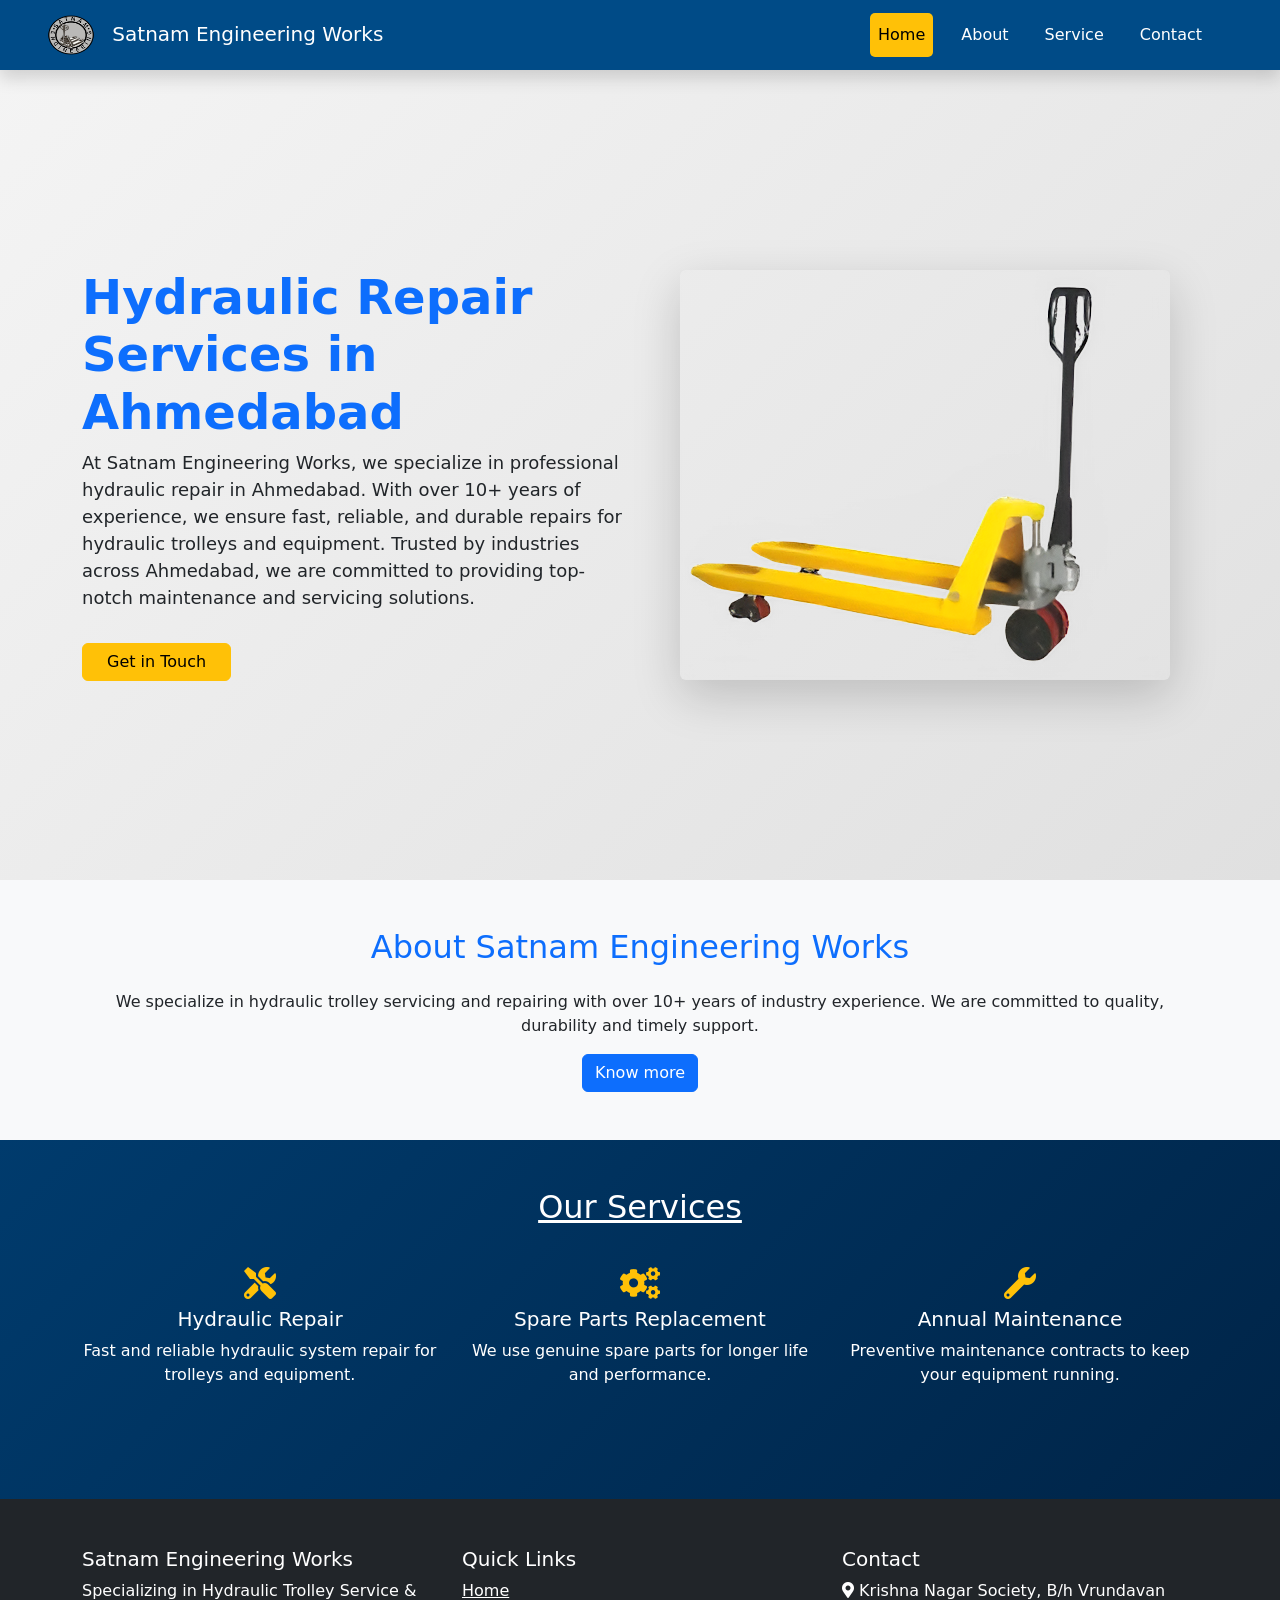
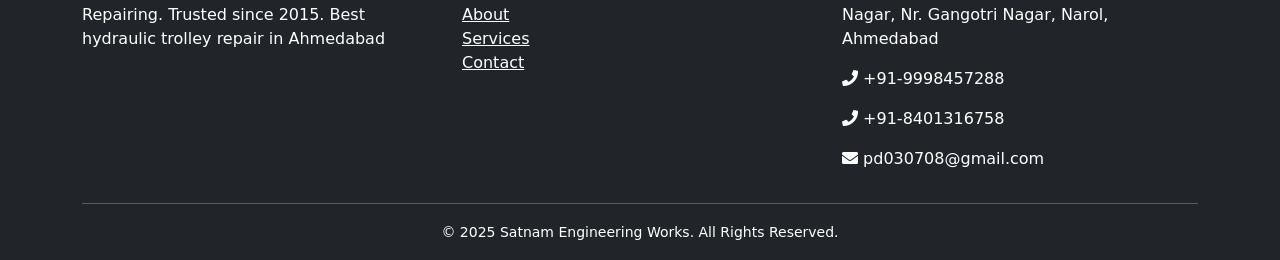
<file: index.html>
<!DOCTYPE html>
<html lang="en">
<head>
  
  <meta charset="UTF-8">
  <meta name="viewport" content="width=device-width, initial-scale=1.0">
  <title>Hydraulic Repair in Ahmedabad | Satnam Engineering Works</title>

  <!--Listing of Meta Tag-->
  <meta name="description" content="Satnam Engineering Works – Trusted hydraulic trolley repair service in Ahmedabad.">
  <meta name="description" content="Looking for hydraulic repair in Ahmedabad? Satnam Engineering Works provides trusted hydraulic trolley repair and maintenance services since 2015.">

  <meta name="google-site-verification" content="klrHnFTHwL9aHyQX_7skv_CvKyIuXBmH3JzewKHzxQg" />
  <meta name="keywords" content="Hydraulic trolley repair, trolley servicing, Ahmedabad hydraulic service, Satnam Engineering Works, hydraulic maintenance">
  <meta name="keywords" content="Hydraulic trolley repair in Ahmedabad, trolley servicing Ahmedabad, Ahmedabad hydraulic repair, Satnam Engineering Works Ahmedabad, hydraulic maintenance">
  <meta name="robots" content="index, follow">  
  <meta name="author" content="Satnam Engineering Works">
  <meta property="og:title" content="Satnam Engineering Works - Hydraulic Repairing in Ahmedabad" />
  
  <meta property="og:description" content="Professional Hydraulic Trolley Repairing & Maintenance Services Since 2015. Based in Narol, Ahmedabad." />
  <meta property="og:image" content="https://satnamengineeringworks.netlify.app/assets/images/logo.png" />
  <meta property="og:url" content="https://satnamengineeringworks.netlify.app/" />
  <meta property="og:type" content="website" />




  <!--End of Listing-->
  <!-- External CSS -->
  
  <link href="https://cdnjs.cloudflare.com/ajax/libs/font-awesome/5.10.0/css/all.min.css" rel="stylesheet">
  <!-- Bootstrap CSS from CDN (4.6.2) -->
  <link href="https://cdn.jsdelivr.net/npm/bootstrap@5.0.2/dist/css/bootstrap.min.css" rel="stylesheet" integrity="sha384-EVSTQN3/azprG1Anm3QDgpJLIm9Nao0Yz1ztcQTwFspd3yD65VohhpuuCOmLASjC" crossorigin="anonymous">

  <link rel="stylesheet" href="assets/css/owl.carousel.min.css">
  <link rel="stylesheet" href="assets/css/mycss.css">

  <!--Favicon-->
  <link rel="apple-touch-icon" sizes="180x180" href="/assets/favicon_io/apple-touch-icon.png">
  <link rel="icon" sizes="180x180"  sizes="180x180" href="/assets/favicon_io/android-chrome-192x192.png">
<link rel="icon" type="image/png" sizes="32x32" href="/assets/favicon_io/favicon-32x32.png">
<link rel="icon" type="image/png" sizes="16x16" href="/assets/favicon_io/favicon-16x16.png">
<link rel="manifest" href="/assets/favicon_io/site.webmanifest">
  
</head>

<body>

<div class=" position-relative nav-bar p-0">
  <div class=" position-relative p-0" style="z-index: 9;">
    <nav class="navbar navbar-expand-lg navbar-dark shadow p-lg-0">
      <div class="container-fluid">
          <a href="/index.html" class="navbar-brand d-block d-lg-none">
              <img src="assets/images/logo.png" alt="logo">
              Satnam Engineering Works
            </a>
        <button class="navbar-toggler" type="button" data-bs-toggle="collapse" data-bs-target="#navbarSupportedContent" aria-controls="navbarSupportedContent" aria-expanded="false" aria-label="Toggle navigation">
          <span class="navbar-toggler-icon"></span>
        </button>
        <div class="collapse navbar-collapse justify-content-between" id="navbarSupportedContent">
          <div class="navbar-nav float-left">
              <a href="/index.html" class="navbar-brand mx-4 d-none d-lg-block">
                <img src="assets/images/logo.png" alt="logo" width="70rm">
               Satnam Engineering Works
              </a>
            </div>
            
          <div class="navbar-nav  ml-auto py-0 mx-5">
            <li class="nav-item">
              <a href="/" class="nav-item nav-link active ">Home</a>
            </li>
            <li class="nav-item">
              <a href="/about.html" class="nav-item nav-link ">About</a>
            </li>
            <li class="nav-item dropdown">
              <a href="/service.html" class="nav-item nav-link ">Service</a>
            </li>
            <li class="nav-item">
              <a href="/contact.html" class="nav-item nav-link">Contact</a>
            </li>
          </div>
         
        </div>
      </div>
    </nav>
  </div>
</div>
<!--END Header Section-->
<section class="intro-section py-5">
    <div class="container">
      <div class="row align-items-center">
        <!-- Text Content -->
        <div class="col-md-6 mb-4 mb-md-0">
          <h1 class="display-5 fw-bold text-primary">Hydraulic Repair Services in Ahmedabad</h1>
          <p class="lead text-dark">
            At Satnam Engineering Works, we specialize in professional hydraulic repair in Ahmedabad. With over 10+ years of experience, we ensure fast, reliable, and durable repairs for hydraulic trolleys and equipment. Trusted by industries across Ahmedabad, we are committed to providing top-notch maintenance and servicing solutions.
          </p>
          <a href="/contact.html" class="btn btn-warning px-4 mt-3">Get in Touch</a>
        </div>
  
        <!-- Image Section -->
        <div class="col-md-6 text-center">
          <img src="assets/images/hand_pallet_trolley.png" alt="Hydraulic Trolley" class="img-fluid rounded shadow-lg">
        </div>
      </div>
    </div>
  </section>
  <!-- About us-->
  <section class="about-section py-5 bg-light">
    <div class="container text-center">
      <h2 class="text-primary mb-4">About Satnam Engineering Works</h2>
      <p class="text-dark">We specialize in hydraulic trolley servicing and repairing with over 10+ years of industry experience. We are committed to quality, durability and timely support.</p>
      <a href="/about.html" class="btn btn-primary">Know more</a>
    </div>
  </section>
  <!-- Services Start-->
  <section class="services-section py-5 mb-4">
    <div class="container">
      <h2 class="text-center text-white mb-4 pb-3 " style="text-decoration: underline;">Our Services</h2>
      <div class="row text-center">
        <div class="col-md-4 mb-4">
          <i class="fas fa-tools fa-2x text-warning mb-2"></i>
          <h5>Hydraulic Repair</h5>
          <p>Fast and reliable hydraulic system repair for trolleys and equipment.</p>
        </div>
        <div class="col-md-4 mb-4">
          <i class="fas fa-cogs fa-2x text-warning mb-2"></i>
          <h5>Spare Parts Replacement</h5>
          <p>We use genuine spare parts for longer life and performance.</p>
        </div>
        <div class="col-md-4 mb-4">
          <i class="fas fa-wrench fa-2x text-warning mb-2"></i>
          <h5>Annual Maintenance</h5>
          <p>Preventive maintenance contracts to keep your equipment running.</p>
        </div>
      </div>
    </div>
  </section>
<!--Footer Start-->
<footer class="bg-dark text-white pt-5 pb-3 mt-3">
  <div class="container">
    <div class="row">

      <!-- About -->
      <div class="col-md-4">
        <h5>Satnam Engineering Works</h5>
        <p>Specializing in Hydraulic Trolley Service & Repairing. Trusted since 2015. Best hydraulic trolley repair in Ahmedabad</p>
      </div>

      <!-- Quick Links -->
      <div class="col-md-4">
        <h5>Quick Links</h5>
        <ul class="list-unstyled">
          <li><a href="/" class="text-white">Home</a></li>
          <li><a href="/about.html" class="text-white">About</a></li>
          <li><a href="/service.html" class="text-white">Services</a></li>
          <li><a href="/contact.html" class="text-white">Contact</a></li>
        </ul>
      </div>

      <!-- Contact Info -->
      <div class="col-md-4">
        <h5>Contact</h5>
        <p><i class="fas fa-map-marker-alt"></i> Krishna Nagar Society, B/h Vrundavan Nagar, Nr. Gangotri Nagar, Narol, Ahmedabad </p>
        <p><i class="fas fa-phone"></i> +91-9998457288 </p>
        <p><i class="fas fa-phone"></i> +91-8401316758 </p>
        <p><i class="fas fa-envelope"></i> pd030708@gmail.com</p>
      </div>

    </div>
    <hr class="bg-white">
    <div class="text-center">
      <small>© 2025 Satnam Engineering Works. All Rights Reserved.</small>
    </div>
  </div>
</footer>

<!-- JS Dependencies --><!-- Bootstrap required JS files -->
<script src="https://code.jquery.com/jquery-3.6.4.min.js"></script>
<script src="https://cdn.jsdelivr.net/npm/bootstrap@5.0.2/dist/js/bootstrap.bundle.min.js" integrity="sha384-MrcW6ZMFYlzcLA8Nl+NtUVF0sA7MsXsP1UyJoMp4YLEuNSfAP+JcXn/tWtIaxVXM" crossorigin="anonymous"></script>

<!-- Optional: Navbar toggler styling for better visibility -->
<style>
  .navbar-toggler {
    border-color: #fff;
  }
</style>

<!-- Your local scripts -->
<script src="assets/js/owl.carousel.min.js"></script>


</body>
</html>
</file>
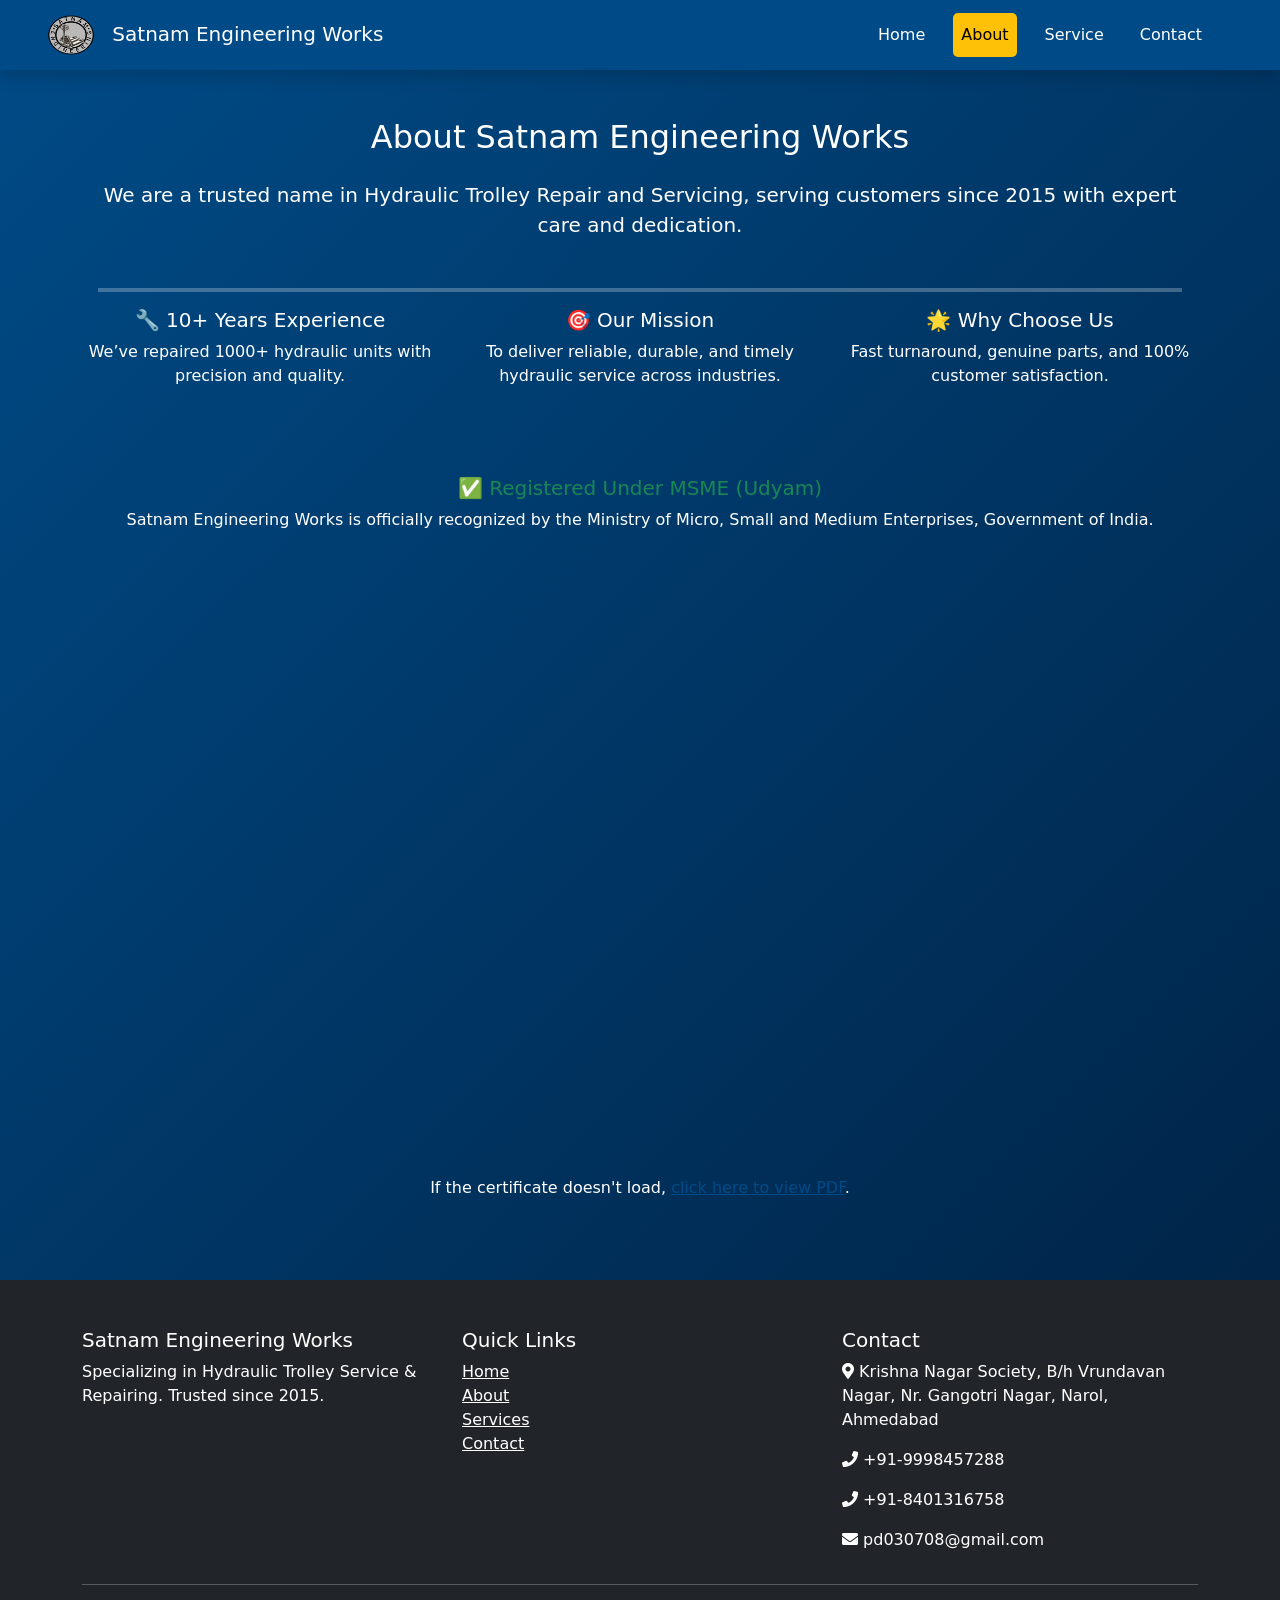
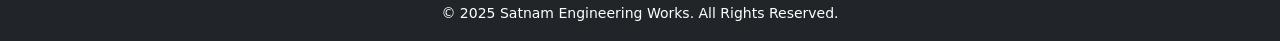
<file: about.html>
<!DOCTYPE html>
<html lang="en">
<head>
  <meta charset="UTF-8">
  <meta name="viewport" content="width=device-width, initial-scale=1.0">
  
<!-- Page Title -->
<title>Hydraulic Repair in Ahmedabad | Satnam Engineering Works | About us</title>


<!-- Meta Tags for SEO -->
<meta name="description" content="Know more about Satnam Engineering Works - Ahmedabad’s trusted name in hydraulic trolley repair and maintenance since 2015.">
<meta name="description" content="Know more about Satnam Engineering Works - Ahmedabad’s trusted name in hydraulic trolley repair and maintenance since 2015.">
<meta name="description" content="Looking for hydraulic repair in Ahmedabad? Satnam Engineering Works provides trusted hydraulic trolley repair and maintenance services since 2015.">

<meta name="keywords" content="About Satnam Engineering Works, Satnam Engineering, hydraulic repair Ahmedabad, hydraulic trolley experts">
<meta name="robots" content="index, follow">
<meta name="author" content="Satnam Engineering Works">

<!-- Open Graph for Social Sharing -->
<meta property="og:title" content="About Satnam Engineering Works | Hydraulic Repair Experts" />
<meta property="og:description" content="With 10+ years of experience, Satnam Engineering Works specializes in high-quality hydraulic trolley services in Ahmedabad." />
<meta property="og:image" content="https://satnamengineeringworks.netlify.app/assets/images/logo.png" />
<meta property="og:url" content="https://satnamengineeringworks.netlify.app/about.html" />
<meta property="og:type" content="website" />

  <!-- External CSS -->
  <link href="https://cdnjs.cloudflare.com/ajax/libs/font-awesome/5.10.0/css/all.min.css" rel="stylesheet">
  <link rel="stylesheet" href="assets/css/bootstrap.css">
  <link rel="stylesheet" href="assets/css/owl.carousel.min.css">
  <link rel="stylesheet" href="assets/css/mycss.css">
   <!--Favicon-->
   <link rel="apple-touch-icon" sizes="180x180" href="/assets/favicon_io/apple-touch-icon.png">
   <link rel="icon" sizes="180x180"  sizes="180x180" href="/assets/favicon_io/android-chrome-192x192.png">
 <link rel="icon" type="image/png" sizes="32x32" href="/assets/favicon_io/favicon-32x32.png">
 <link rel="icon" type="image/png" sizes="16x16" href="/assets/favicon_io/favicon-16x16.png">
 <link rel="manifest" href="/assets/favicon_io/site.webmanifest">
 <style>
  .responsive-iframe-container {
    position: relative;
    overflow: hidden;
    padding-top: 56.25%; /* 16:9 ratio */
  }

  .responsive-iframe-container iframe {
    position: absolute;
    top: 0;
    left: 0;
    width: 100%;
    height: 100%;
    border: 0;
  }
</style>

</head>

<body>

<div class=" position-relative nav-bar p-0">
  <div class=" position-relative p-0" style="z-index: 9;">
    <nav class="navbar navbar-expand-lg navbar-dark shadow p-lg-0">
      <div class="container-fluid">
          <a href="/index.html" class="navbar-brand d-block d-lg-none">
              <img src="assets/images/logo.png" alt="logo">
              Satnam Engineering Works
            </a>
        <button class="navbar-toggler" type="button" data-bs-toggle="collapse" data-bs-target="#navbarSupportedContent" aria-controls="navbarSupportedContent" aria-expanded="false" aria-label="Toggle navigation">
          <span class="navbar-toggler-icon"></span>
        </button>
        <div class="collapse navbar-collapse justify-content-between" id="navbarSupportedContent">
          <div class="navbar-nav float-left">
              <a href="/index.html" class="navbar-brand mx-4 d-none d-lg-block">
                <img src="assets/images/logo.png" alt="logo" width="70rm">
                Satnam Engineering Works
              </a>
            </div>
            
          <div class="navbar-nav  ml-auto py-0 mx-5">
            <li class="nav-item">
              <a href="/" class="nav-item nav-link  ">Home</a>
            </li>
            <li class="nav-item">
              <a href="/about.html" class="nav-item nav-link active ">About</a>
            </li>
            <li class="nav-item dropdown">
              <a href="/service.html" class="nav-item nav-link ">Service</a>
            </li>
            <li class="nav-item">
              <a href="/contact.html" class="nav-item nav-link">Contact</a>
            </li>
          </div>
         
        </div>
      </div>
    </nav>
  </div>
</div>
<!--END Header Section-->
<section class="about-us py-5">
    <div class="container">
      <h2 class="text-center text-white mb-4">About Satnam Engineering Works</h2>
      <p class="lead text-center mb-5">
        We are a trusted name in Hydraulic Trolley Repair and Servicing, serving customers since 2015 with expert care and dedication.
      </p>
      <hr style="border: 2px solid white" class="m-3">
      <div class="row text-center">
        <div class="col-md-4 mb-4">
          <h5>🔧 10+ Years Experience</h5>
          <p>We’ve repaired 1000+ hydraulic units with precision and quality.</p>
        </div>
        <div class="col-md-4 mb-4">
          <h5>🎯 Our Mission</h5>
          <p>To deliver reliable, durable, and timely hydraulic service across industries.</p>
        </div>
        <div class="col-md-4 mb-4">
          <h5>🌟 Why Choose Us</h5>
          <p>Fast turnaround, genuine parts, and 100% customer satisfaction.</p>
        </div>
      </div>
      <!--msme section-->
  
      <div class="text-center mt-5">
      <h5 class="text-success">✅ Registered Under MSME (Udyam)</h5>
      <p>Satnam Engineering Works is officially recognized by the Ministry of Micro, Small and Medium Enterprises, Government of India.</p>
      <div class="responsive-iframe-container mt-3">
        <iframe class="embed-responsive-item" src="assets/msme.pdf" allowfullscreen></iframe>
      </div>
      <p class="text-white">If the certificate doesn't load, <a href="assets/msme.pdf" target="_blank">click here to view PDF</a>.</p>

      </div>
      <!--end msme section-->
      
    </div>
  </section>
  
<!--Footer Start-->
<footer class="bg-dark text-white pt-5 pb-3 mt-3">
    <div class="container">
      <div class="row">
  
        <!-- About -->
        <div class="col-md-4">
          <h5>Satnam Engineering Works</h5>
          <p>Specializing in Hydraulic Trolley Service & Repairing. Trusted since 2015.</p>
        </div>
  
        <!-- Quick Links -->
        <div class="col-md-4">
            <h5>Quick Links</h5>
            <ul class="list-unstyled">
              <li><a href="/" class="text-white">Home</a></li>
              <li><a href="/about.html" class="text-white">About</a></li>
              <li><a href="/service.html" class="text-white">Services</a></li>
              <li><a href="/contact.html" class="text-white">Contact</a></li>
            </ul>
          </div>
    
  
        <!-- Contact Info -->
        <div class="col-md-4">
          <h5>Contact</h5>
          <p><i class="fas fa-map-marker-alt"></i> Krishna Nagar Society, B/h Vrundavan Nagar, Nr. Gangotri Nagar, Narol, Ahmedabad </p>
          <p><i class="fas fa-phone"></i> +91-9998457288 </p>
          <p><i class="fas fa-phone"></i> +91-8401316758 </p>
          <p><i class="fas fa-envelope"></i> pd030708@gmail.com</p>
  
          <!-- Social Icons -->
         
        </div>
  
      </div>
      <hr class="bg-white">
      <div class="text-center">
        <small>© 2025 Satnam Engineering Works. All Rights Reserved.</small>
      </div>
    </div>
  </footer>
  
     <script src="https://code.jquery.com/jquery-3.4.1.min.js"></script>
      <script src="assets/js/bootstrap.js"></script>
      <script src="assets/js/owl.carousel.min.js"></script>
  </body>
  </html>
</file>
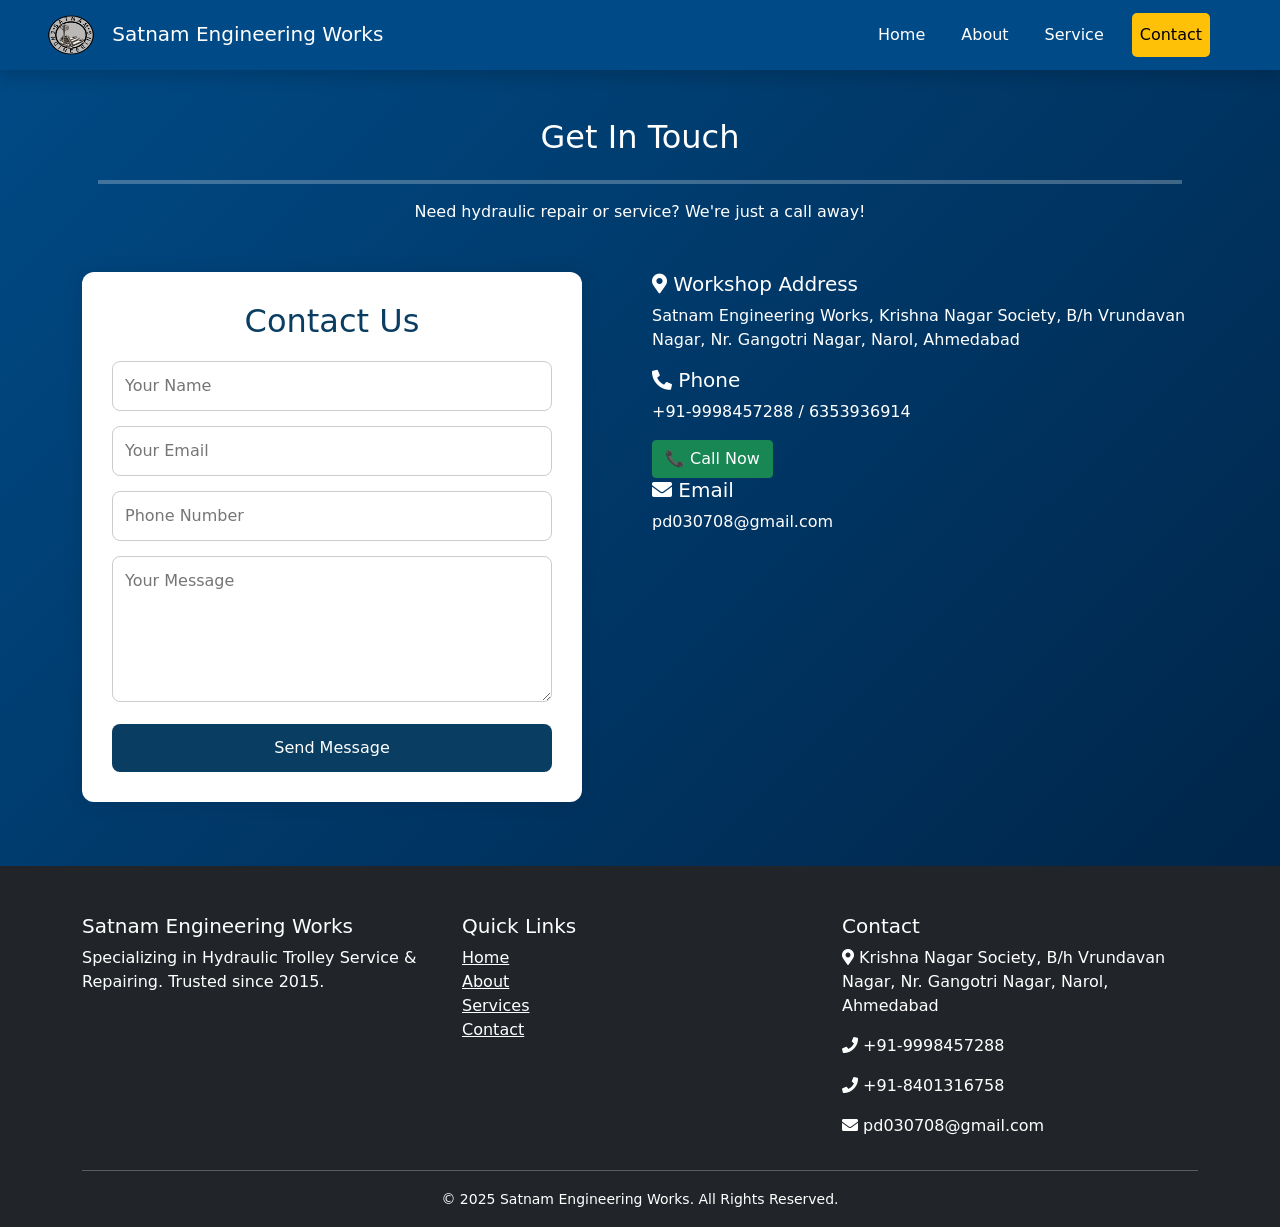
<file: contact.html>
<!DOCTYPE html>
<html lang="en">
<head>
  <meta charset="UTF-8">
  <meta name="viewport" content="width=device-width, initial-scale=1.0">
  <!-- Page Title -->

<title>Hydraulic Repair in Ahmedabad | Satnam Engineering Works | Contact Us </title>

<!-- Meta Tags for SEO -->
<meta name="description" content="Get in touch with Satnam Engineering Works for expert hydraulic trolley repair and maintenance services in Ahmedabad.">
<meta name="description" content="Looking for hydraulic repair in Ahmedabad? Satnam Engineering Works provides trusted hydraulic trolley repair and maintenance services since 2015.">

<meta name="keywords" content="Contact Satnam Engineering Works, Satnam Engineering contact, hydraulic repair Ahmedabad, hydraulic trolley services">
<meta name="robots" content="index, follow">
<meta name="author" content="Satnam Engineering Works">

<!-- Open Graph for Social Sharing -->
<meta property="og:title" content="Contact Satnam Engineering Works | Hydraulic Experts in Ahmedabad" />
<meta property="og:description" content="Reach out to Satnam Engineering Works for reliable hydraulic trolley services. Located in Narol, Ahmedabad." />
<meta property="og:image" content="https://satnamengineeringworks.netlify.app/assets/images/logo.png" />
<meta property="og:url" content="https://satnamengineeringworks.netlify.app/contact.html" />
<meta property="og:type" content="website" />

  <!-- External CSS -->
  <link href="https://cdnjs.cloudflare.com/ajax/libs/font-awesome/5.10.0/css/all.min.css" rel="stylesheet">
  <link rel="stylesheet" href="assets/css/bootstrap.css">
  <link rel="stylesheet" href="assets/css/owl.carousel.min.css">
  <link rel="stylesheet" href="assets/css/mycss.css">
  <link rel="stylesheet" href="assets/css/contact_form.css">
   <!--Favicon-->
   <link rel="apple-touch-icon" sizes="180x180" href="/assets/favicon_io/apple-touch-icon.png">
   <link rel="icon" sizes="180x180"  sizes="180x180" href="/assets/favicon_io/android-chrome-192x192.png">
 <link rel="icon" type="image/png" sizes="32x32" href="/assets/favicon_io/favicon-32x32.png">
 <link rel="icon" type="image/png" sizes="16x16" href="/assets/favicon_io/favicon-16x16.png">
 <link rel="manifest" href="/assets/favicon_io/site.webmanifest">
</head>

<body>

<div class=" position-relative nav-bar p-0">
  <div class=" position-relative p-0" style="z-index: 9;">
    <nav class="navbar navbar-expand-lg navbar-dark shadow p-lg-0">
      <div class="container-fluid">
          <a href="/index.html" class="navbar-brand d-block d-lg-none">
              <img src="assets/images/logo.png" alt="logo">
              Satnam Engineering Works
            </a>
        <button class="navbar-toggler" type="button" data-bs-toggle="collapse" data-bs-target="#navbarSupportedContent" aria-controls="navbarSupportedContent" aria-expanded="false" aria-label="Toggle navigation">
          <span class="navbar-toggler-icon"></span>
        </button>
        <div class="collapse navbar-collapse justify-content-between" id="navbarSupportedContent">
          <div class="navbar-nav float-left">
              <a href="/index.html" class="navbar-brand mx-4 d-none d-lg-block">
                <img src="assets/images/logo.png" alt="logo" width="70rm">
                Satnam Engineering Works
              </a>
            </div>
            
          <div class="navbar-nav  ml-auto py-0 mx-5">
            <li class="nav-item">
              <a href="/" class="nav-item nav-link  ">Home</a>
            </li>
            <li class="nav-item">
              <a href="/about.html" class="nav-item nav-link ">About</a>
            </li>
            <li class="nav-item dropdown">
              <a href="/service.html" class="nav-item nav-link ">Service</a>
            </li>
            <li class="nav-item">
              <a href="/contact.html" class="nav-item nav-link active">Contact</a>
            </li>
          </div>
         
        </div>
      </div>
    </nav>
  </div>
</div>
<!--END Header Section-->
<section class="py-5">
    <div class="container">
        <h2 class="text-center text-white mb-4">Get In Touch</h2>
        <hr style="border: 2px solid white" class="m-3">
        <div class="text-center mb-5">

            <p>Need hydraulic repair or service? We're just a call away!</p>
        </div>
        <!--Contact Form -->
        <div class="row">
            <div class="col-md-6">
                <form class="contact-form" action="https://formsubmit.co/pd030708@gmail.com" method="POST">
                    <h2>Contact Us</h2>
                    <input type="hidden" name="_captcha" value="false">
                    <input type="text" name="name" placeholder="Your Name" required>
                    <input type="email" name="email" placeholder="Your Email" required>
                    <input type="tel" name="phone" placeholder="Phone Number">
                    <textarea name="message" placeholder="Your Message" rows="5" required></textarea>
                    <button type="submit">Send Message</button>
                </form>
            </div>


            <!--End Form -->
            <!--Contact Details -->
            <div class="col-md-6">
                <h5><i class="fas fa-map-marker-alt text-white"></i> Workshop Address</h5>
                <p>Satnam Engineering Works, Krishna Nagar Society, B/h Vrundavan Nagar, Nr. Gangotri Nagar, Narol,
                    Ahmedabad</p>

                <h5><i class="fas fa-phone-alt text-white"></i> Phone</h5>
                <p>+91-9998457288 / 6353936914</p>
                <a href="tel:+919998457288" class="btn btn-success">
                    📞 Call Now
                </a>
                <h5><i class="fas fa-envelope text-white"></i> Email</h5>
                <p>pd030708@gmail.com</p>

            </div>
        </div>

        <!--End Details -->
    </div>
</section>
<!--Footer Start-->
<footer class="bg-dark text-white pt-5 pb-3 mt-3">
    <div class="container">
      <div class="row">
  
        <!-- About -->
        <div class="col-md-4">
          <h5>Satnam Engineering Works</h5>
          <p>Specializing in Hydraulic Trolley Service & Repairing. Trusted since 2015.</p>
        </div>
  
        <!-- Quick Links -->
        <div class="col-md-4">
            <h5>Quick Links</h5>
            <ul class="list-unstyled">
              <li><a href="/" class="text-white">Home</a></li>
              <li><a href="/about.html" class="text-white">About</a></li>
              <li><a href="/service.html" class="text-white">Services</a></li>
              <li><a href="/contact.html" class="text-white">Contact</a></li>
            </ul>
          </div>
    
  
        <!-- Contact Info -->
        <div class="col-md-4">
          <h5>Contact</h5>
          <p><i class="fas fa-map-marker-alt"></i> Krishna Nagar Society, B/h Vrundavan Nagar, Nr. Gangotri Nagar, Narol, Ahmedabad </p>
          <p><i class="fas fa-phone"></i> +91-9998457288 </p>
          <p><i class="fas fa-phone"></i> +91-8401316758 </p>
          <p><i class="fas fa-envelope"></i> pd030708@gmail.com</p>
  
          <!-- Social Icons -->
         
        </div>
  
      </div>
      <hr class="bg-white">
      <div class="text-center">
        <small>© 2025 Satnam Engineering Works. All Rights Reserved.</small>
      </div>
    </div>
  </footer>
  
     <script src="https://code.jquery.com/jquery-3.4.1.min.js"></script>
      <script src="assets/js/bootstrap.js"></script>
      <script src="assets/js/owl.carousel.min.js"></script>
  </body>
  </html>
</file>
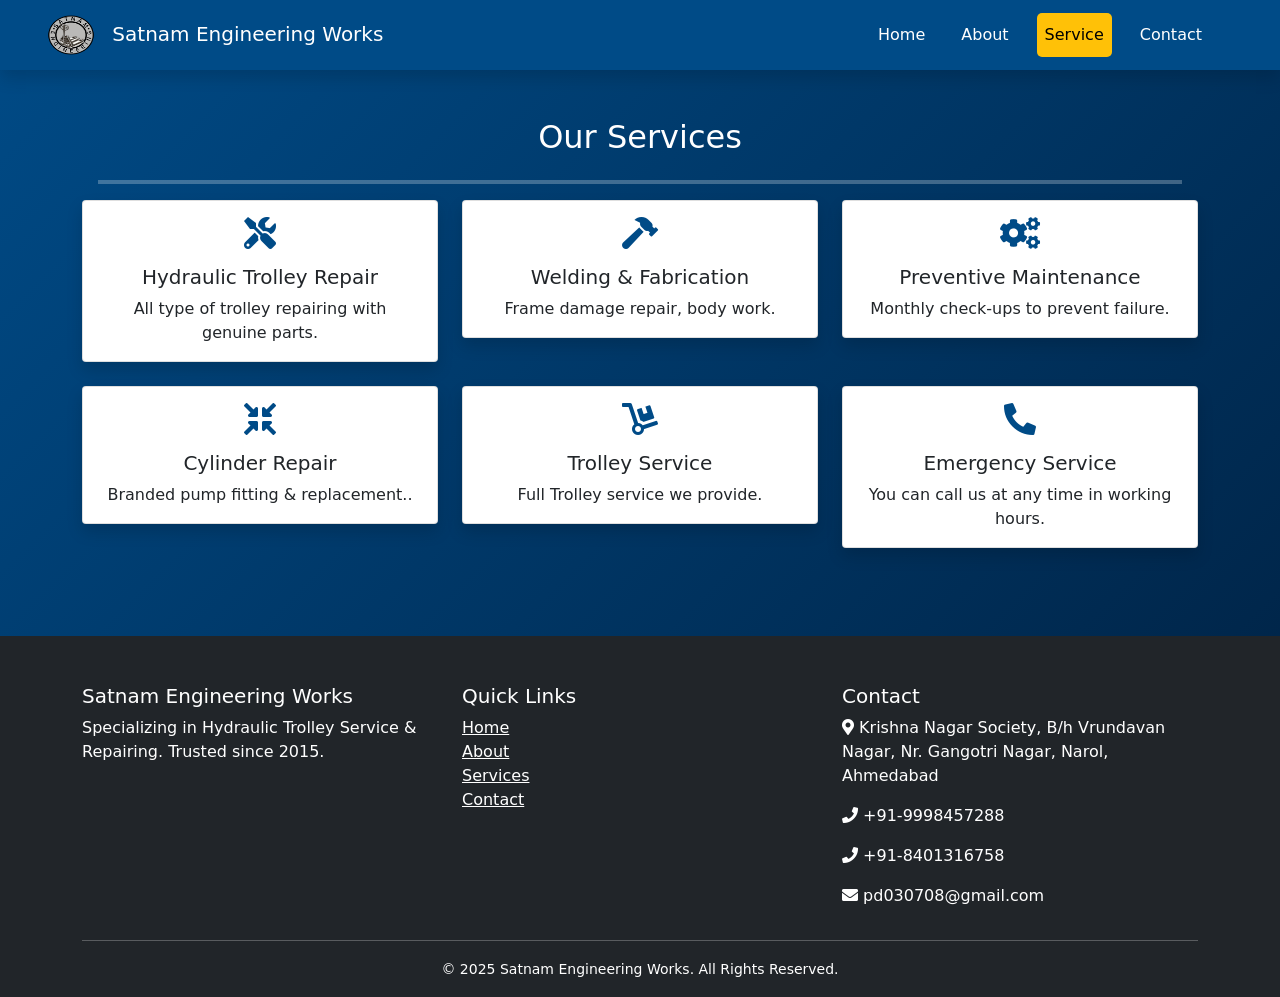
<file: service.html>
<!DOCTYPE html>
<html lang="en">
<head>
  <meta charset="UTF-8">
  <meta name="viewport" content="width=device-width, initial-scale=1.0">
  <!-- Page Title -->

<title>Hydraulic Repair in Ahmedabad | Satnam Engineering Works | Our Services</title>

<!-- Meta Tags for SEO -->
<meta name="description" content="Explore the professional hydraulic trolley repair, spare parts, and maintenance services offered by Satnam Engineering Works in Ahmedabad.">
<meta name="description" content="Looking for hydraulic repair in Ahmedabad? Satnam Engineering Works provides trusted hydraulic trolley repair and maintenance services since 2015.">

<meta name="keywords" content="hydraulic services Ahmedabad, trolley repair, spare parts hydraulic, Satnam Engineering Works services, Satnam Engineering Works">
<meta name="robots" content="index, follow">
<meta name="author" content="Satnam Engineering Works">

<!-- Open Graph for Social Sharing -->
<meta property="og:title" content="Hydraulic Trolley Services by Satnam Engineering Works" />
<meta property="og:description" content="Reliable hydraulic repair, maintenance & spare parts replacement in Narol, Ahmedabad. Trusted since 2015." />
<meta property="og:image" content="https://satnamengineeringworks.netlify.app/assets/images/logo.png" />
<meta property="og:url" content="https://satnamengineeringworks.netlify.app/service.html" />
<meta property="og:type" content="website" />


  <!-- External CSS -->
  <link href="https://cdnjs.cloudflare.com/ajax/libs/font-awesome/5.10.0/css/all.min.css" rel="stylesheet">
  <link rel="stylesheet" href="assets/css/bootstrap.css">
  <link rel="stylesheet" href="assets/css/owl.carousel.min.css">
  <link rel="stylesheet" href="assets/css/mycss.css">
   <!--Favicon-->
   <link rel="apple-touch-icon" sizes="180x180" href="/assets/favicon_io/apple-touch-icon.png">
   <link rel="icon" sizes="180x180"  sizes="180x180" href="/assets/favicon_io/android-chrome-192x192.png">
 <link rel="icon" type="image/png" sizes="32x32" href="/assets/favicon_io/favicon-32x32.png">
 <link rel="icon" type="image/png" sizes="16x16" href="/assets/favicon_io/favicon-16x16.png">
 <link rel="manifest" href="/assets/favicon_io/site.webmanifest">
</head>

<body>

<div class=" position-relative nav-bar p-0">
  <div class=" position-relative p-0" style="z-index: 9;">
    <nav class="navbar navbar-expand-lg navbar-dark shadow p-lg-0">
      <div class="container-fluid">
          <a href="/index.html" class="navbar-brand d-block d-lg-none">
              <img src="assets/images/logo.png" alt="logo">
              Satnam Engineering Works
            </a>
        <button class="navbar-toggler" type="button" data-bs-toggle="collapse" data-bs-target="#navbarSupportedContent" aria-controls="navbarSupportedContent" aria-expanded="false" aria-label="Toggle navigation">
          <span class="navbar-toggler-icon"></span>
        </button>
        <div class="collapse navbar-collapse justify-content-between" id="navbarSupportedContent">
          <div class="navbar-nav float-left">
              <a href="/index.html" class="navbar-brand mx-4 d-none d-lg-block">
                <img src="assets/images/logo.png" alt="logo" width="70rm">
                Satnam Engineering Works
              </a>
            </div>
            
          <div class="navbar-nav  ml-auto py-0 mx-5">
            <li class="nav-item">
              <a href="/" class="nav-item nav-link  ">Home</a>
            </li>
            <li class="nav-item">
              <a href="/about.html" class="nav-item nav-link ">About</a>
            </li>
            <li class="nav-item dropdown">
              <a href="/service.html" class="nav-item nav-link active">Service</a>
            </li>
            <li class="nav-item">
              <a href="/contact.html" class="nav-item nav-link">Contact</a>
            </li>
          </div>
         
        </div>
      </div>
    </nav>
  </div>
</div>
<!--END Header Section-->
<section class="py-5">
    <div class="container">
        <h2 class="text-center text-white mb-4">Our Services</h2>
        <hr style="border: 2px solid white" class="m-3">
        <div class="row text-center">
            <div class="col-md-4 mb-4">
                <div class="card shadow">
                    <div class="card-body">
                        <i class="fas fa-tools fa-2x text-primary mb-3"></i>
                        <h5 class="card-title text-dark">Hydraulic Trolley Repair</h5>
                        <p class="card-text text-dark">All type of trolley repairing with genuine parts.</p>
                    </div>
                </div>
            </div>
            <!-- Welding & Fabrication -->
            <div class="col-md-4 mb-4">
                <div class="card shadow">
                    <div class="card-body">
                        <i class="fas fa-hammer fa-2x text-primary mb-3"></i>
                        <h5 class="card-title text-dark">Welding & Fabrication</h5>
                        <p class="card-text text-dark">Frame damage repair, body work.</p>
                    </div>
                </div>
            </div>
             <!-- Preventive Maintenance -->
             <div class="col-md-4 mb-4">
                <div class="card shadow">
                    <div class="card-body">
                        <i class="fas fa-cogs fa-2x text-primary mb-3"></i>
                        <h5 class="card-title text-dark">Preventive Maintenance</h5>
                        <p class="card-text text-dark">Monthly check-ups to prevent failure.</p>
                    </div>
                </div>
            </div>
             <!-- Cylinder Repair -->
             <div class="col-md-4 mb-4">
                <div class="card shadow">
                    <div class="card-body">
                        <i class="fas fa-compress-arrows-alt fa-2x text-primary mb-3"></i>
                        <h5 class="card-title text-dark">Cylinder Repair</h5>
                        <p class="card-text text-dark">Branded pump fitting & replacement..</p>
                    </div>
                </div>
            </div>
             <!--Trolley Service -->
             <div class="col-md-4 mb-4">
                <div class="card shadow">
                    <div class="card-body">
                        <i class="fas fa-dolly fa-2x text-primary mb-3"></i>
                        <h5 class="card-title text-dark">Trolley Service</h5>
                        <p class="card-text text-dark">Full Trolley service we provide.</p>
                    </div>
                </div>
            </div>
            <!-- Emergency Service -->
            <div class="col-md-4 mb-4">
                <div class="card shadow">
                    <div class="card-body">
                        <i class="fas fa-phone-alt fa-2x text-primary mb-3"></i>
                        <h5 class="card-title text-dark">Emergency Service</h5>
                        <p class="card-text text-dark">You can call us at any time in working hours.</p>
                    </div>
                </div>
            </div>
        </div>
    </div>

</section>

<!--Footer Start-->
<footer class="bg-dark text-white pt-5 pb-3 mt-3">
    <div class="container">
      <div class="row">
  
        <!-- About -->
        <div class="col-md-4">
          <h5>Satnam Engineering Works</h5>
          <p>Specializing in Hydraulic Trolley Service & Repairing. Trusted since 2015.</p>
        </div>
  
        <!-- Quick Links -->
        <div class="col-md-4">
            <h5>Quick Links</h5>
            <ul class="list-unstyled">
              <li><a href="/" class="text-white">Home</a></li>
              <li><a href="/about.html" class="text-white">About</a></li>
              <li><a href="/service.html" class="text-white">Services</a></li>
              <li><a href="/contact.html" class="text-white">Contact</a></li>
            </ul>
          </div>
    
        <!-- Contact Info -->
        <div class="col-md-4">
          <h5>Contact</h5>
          <p><i class="fas fa-map-marker-alt"></i> Krishna Nagar Society, B/h Vrundavan Nagar, Nr. Gangotri Nagar, Narol, Ahmedabad </p>
          <p><i class="fas fa-phone"></i> +91-9998457288 </p>
          <p><i class="fas fa-phone"></i> +91-8401316758 </p>
          <p><i class="fas fa-envelope"></i> pd030708@gmail.com</p>
  
          <!-- Social Icons -->
         
        </div>
  
      </div>
      <hr class="bg-white">
      <div class="text-center">
        <small>© 2025 Satnam Engineering Works. All Rights Reserved.</small>
      </div>
    </div>
  </footer>
  
     <script src="https://code.jquery.com/jquery-3.4.1.min.js"></script>
      <script src="assets/js/bootstrap.js"></script>
      <script src="assets/js/owl.carousel.min.js"></script>
  </body>
  </html>
</file>
<file: assets/css/mycss.css>
.navbar {
    background-color: #004B87 !important; /* Blue Primary */
    font-weight: 500;
  }

  .navbar-nav .nav-link {
    color: #fff !important;
    margin: 0 10px;
    transition: all 0.3s ease;
    padding: 10px 15px;
    border-radius: 5px;
  }

  .navbar-nav .nav-link:hover,
  .navbar-nav .nav-link.active {
    background-color: #FFC107 !important; /* Yellow Hover */
    color: #000 !important;
  }

  .btn-outline-primary {
    border-color: #FFC107 !important;
    color: #fff;
    transition: all 0.3s ease;
  }

  .btn-outline-primary:hover {
    background-color: #FFC107;
    color: #000;
  }

  .dropdown-menu {
    background-color: #fff;
    border-radius: 10px;
    border: 1px solid #eee;
    box-shadow: 0px 5px 20px rgba(0,0,0,0.1);
  }

  .dropdown-menu a {
    color: #000 !important;
    padding: 10px 20px;
    transition: all 0.3s ease;
  }

  .dropdown-menu a:hover {
    background-color: #FFC107;
  }

  .navbar-brand img {
    max-height: 60px;
  }

  .rounded-circle {
    border: 2px solid #FFC107;
  }

  body {
    background: linear-gradient(135deg, #004B87 0%, #001F3F 100%);
    color: #fff;
  }
  .intro-section {
    background: linear-gradient(135deg, #f4f4f4, #e0e0e0);
    min-height: 90vh;
    display: flex;
    align-items: center;
  }
  
  .intro-section h1 {
    color: #004B87;
  }
  
  .intro-section p {
    font-size: 18px;
    color: #333;
  }
    
  .animate {
    opacity: 0;
    transform: translateY(50px);
    transition: all 1s ease-out;
  }
  .animate.active {
    opacity: 1;
    transform: translateY(0);
  }
</file>
<file: assets/css/contact_form.css>
<style>
body {
    font-family: Arial, sans-serif;
    background: #f4f4f4;
    display: flex;
    justify-content: center;
    align-items: center;
    height: 100vh;
}

.contact-form {
    background: #fff;
    padding: 30px;
    border-radius: 12px;
    box-shadow: 0 0 20px rgba(0,0,0,0.1);
    width: 100%;
    max-width: 500px;
}

.contact-form h2 {
    margin-bottom: 20px;
    text-align: center;
    color: #0a3d62;
}

input, textarea {
    width: 100%;
    padding: 12px;
    margin-bottom: 15px;
    border-radius: 8px;
    border: 1px solid #ccc;
}

button {
    width: 100%;
    padding: 12px;
    background: #0a3d62;
    color: white;
    border: none;
    border-radius: 8px;
    font-size: 16px;
    cursor: pointer;
}

button:hover {
    background: #074173;
}
</style>
</file>
